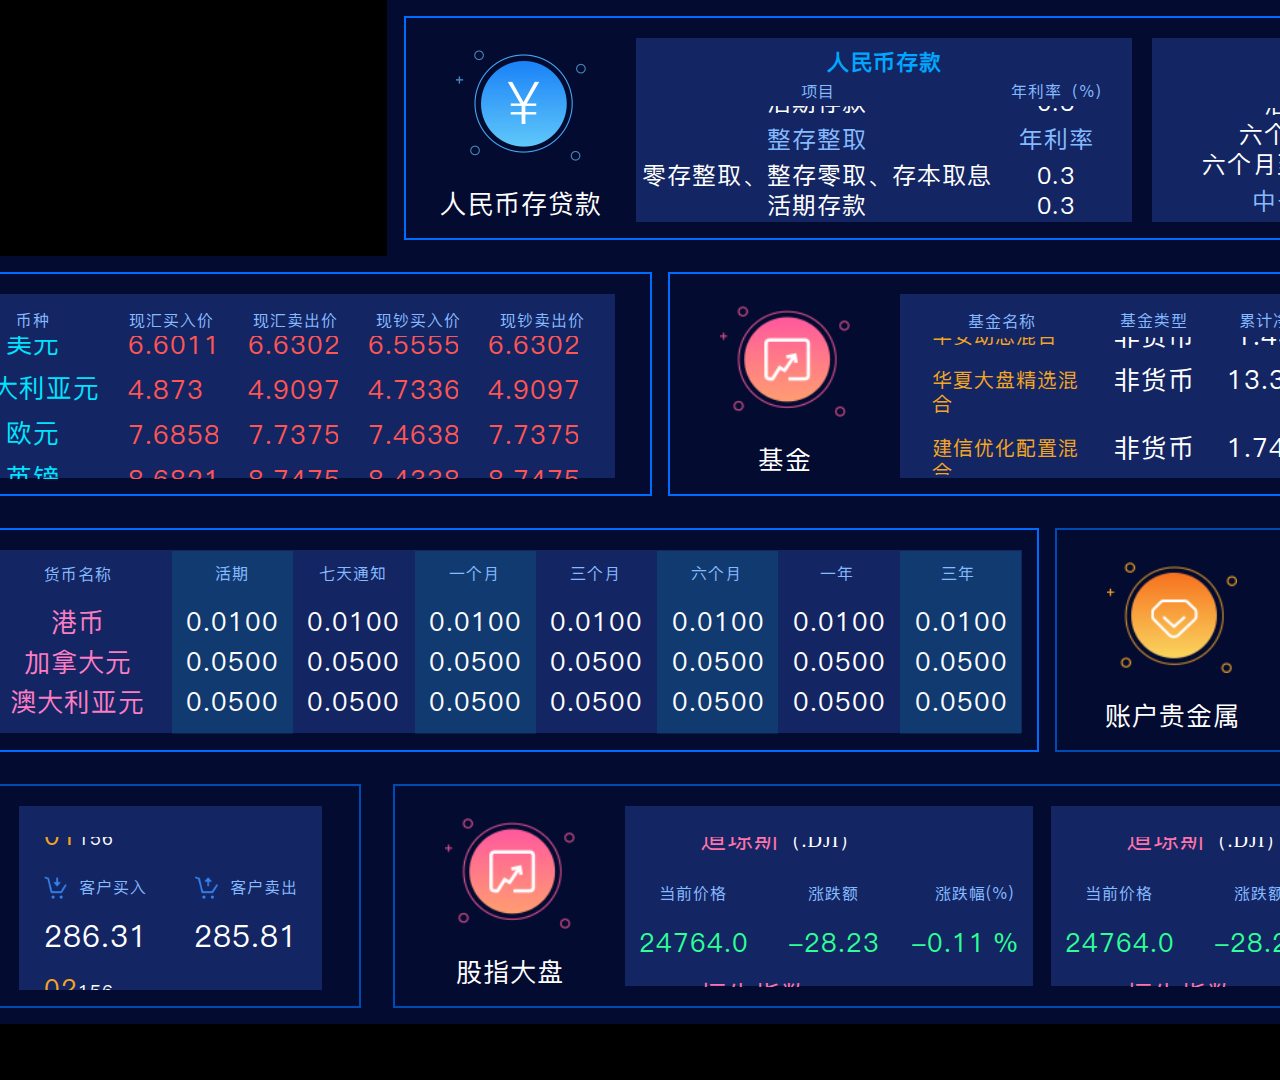
<file: index.html>
<!DOCTYPE html>
<html lang="en">

<head>
    <meta charset="UTF-8">
    <title>Title</title>
    <link rel="stylesheet" href="./css/index.css">
    <meta>
</head>

<body>
    <section class="index_box">
        <section class="index index1">
            <!-- 人民币贷款开始 -->
            <div class="gupiao">
                <div class="header">
                    <img class="gupiaoimg" src="img/rmb.png" alt="">
                    <p class="gupiaotxt">人民币存贷款</p>
                </div>
                <div class="content">
                    <div class="box">
                        <h1>人民币存款</h1>
                        <div class="topNav">
                            <p class="title1">项目</p>
                            <p class="title1">年利率（%）</p>
                        </div>
                        <div class="div1">
                            <div class="pppp">
                                <div class="content1">
                                    <div class="content1-left">
                                        <!-- <p class="title1">项目</p> -->
                                        <p>活期存款</p>
                                        <p class="p3">整存整取</p>
                                        <p>零存整取、整存零取、存本取息</p>
                                        <p>活期存款</p>
                                        <p class="title1">项目</p>
                                        <p>活期存款</p>
                                        <p class="p3">整存整取</p>
                                        <p>零存整取、整存零取、存本取息</p>
                                        <p>活期存款</p>
                                        <p class="title1">项目</p>
                                        <p>活期存款</p>
                                        <p class="p3">整存整取</p>
                                        <p>零存整取、整存零取、存本取息</p>
                                        <p>活期存款</p>
                                    </div>
                                    <div class="content1-right">
                                        <!-- <p class="title1">年利率（%）</p> -->
                                        <p>0.3</p>
                                        <p class="p3">年利率</p>
                                        <p>0.3</p>
                                        <p>0.3</p>
                                        <p class="title1">年利率（%）</p>
                                        <p>0.3</p>
                                        <p class="p3">年利率</p>
                                        <p>0.3</p>
                                        <p>0.3</p>
                                        <p class="title1">年利率（%）</p>
                                        <p>0.3</p>
                                        <p class="p3">年利率</p>
                                        <p>0.3</p>
                                        <p>0.3</p>
                                    </div>
                                </div>
                            </div>
                        </div>
                    </div>
                    <div class="box1">
                        <h1>人民币贷款</h1>
                        <div class="topNav">
                            <p class="title1">项目</p>
                            <p class="title1">年利率（%）</p>
                        </div>
                        <div>
                            <div>
                                <div class="content1">
                                    <div class="content1-left">
                                        <!-- <p class="title1">项目</p> -->
                                        <p>活期存款</p>
                                        <p>六个月（含）</p>
                                        <p>六个月至一年（含）</p>
                                        <p class="p3">中长期贷款</p>
                                    </div>
                                    <div class="content1-right">
                                        <!-- <p class="title1">年利率（%）</p> -->
                                        <p>0.3</p>
                                        <p>0.3</p>
                                        <p>0.3</p>
                                        <p class="p3">年利率</p>
                                    </div>
                                </div>
                            </div>
                        </div>
                    </div>
                </div>
            </div>
            <!-- 人民币贷款结束 -->

            <!-- 结售汇开始 -->
            <div class="gjs">
                <div class="header">
                    <img class="gupiaoimg" src="img/jsh.png" alt="">
                    <p class="gupiaotxt">结售汇</p>
                </div>
                <div class="gjs-content">
                    <div class="topNav">
                        <p class="title1">币种</p>
                        <p class="title2">现汇买入价</p>
                        <p class="title2">现汇卖出价</p>
                        <p class="title2">现钞买入价</p>
                        <p class="title2">现钞卖出价</p>
                    </div>
                    <div class="div1">
                        <div>
                            <div class="jsh">
                                <div class="jsh-content">
                                    <p class="bz">美元</p>
                                    <p class="bz">欧元</p>
                                    <p class="bz">澳大利亚元</p>
                                </div>
                                <div class="jsh-content1">
                                    <p class="jsh-content1-p1">4.7263</p>
                                    <p>4.7263</p>
                                    <p>4.7263</p>
                                </div>
                                <div class="jsh-content1">
                                    <p class="jsh-content1-p1">4.7263</p>
                                    <p>4.7263</p>
                                    <p>4.7263</p>
                                </div>
                                <div class="jsh-content1">
                                    <p class="jsh-content1-p1">4.7263</p>
                                    <p>4.7263</p>
                                    <p>4.7263</p>
                                </div>
                                <div class="jsh-content1">
                                    <p class="jsh-content1-p1">4.7263</p>
                                    <p>4.7263</p>
                                    <p>4.7263</p>
                                </div>
                            </div>
                            <div class="jsh">
                                <div class="jsh-content">
                                    <p class="bz">美元</p>
                                    <p class="bz">欧元</p>
                                    <p class="bz">澳大利亚元</p>
                                </div>
                                <div class="jsh-content1">
                                    <p class="jsh-content1-p1">4.7263</p>
                                    <p>4.7263</p>
                                    <p>4.7263</p>
                                </div>
                                <div class="jsh-content1">
                                    <p class="jsh-content1-p1">4.7263</p>
                                    <p>4.7263</p>
                                    <p>4.7263</p>
                                </div>
                                <div class="jsh-content1">
                                    <p class="jsh-content1-p1">4.7263</p>
                                    <p>4.7263</p>
                                    <p>4.7263</p>
                                </div>
                                <div class="jsh-content1">
                                    <p class="jsh-content1-p1">4.7263</p>
                                    <p>4.7263</p>
                                    <p>4.7263</p>
                                </div>
                            </div>
                        </div>
                    </div>
                </div>
            </div>
            </div>
            <!-- 结售汇结束 -->

            <!-- 基金开始 -->
            <div class="jijin">
                <div class="header">
                    <img class="gupiaoimg" src="img/gupiaoimg.png" alt="">
                    <p class="gupiaotxt">基金</p>
                </div>
                <div class="jijin-content">
                    <div class="topNav">
                        <p class="title1">基金名称</p>
                        <p class="title2">基金类型</p>
                        <p class="title2">累计净值</p>
                        <p class="title2">净值日期</p>
                        <p class="title2">增长率(%)</p>
                    </div>
                    <div class="div1">
                        <div>
                            <div class="jijin-content-box">
                                <div class="jijin-content-box-left">
                                    <p class="content1">华安易福黄金</p>
                                    <p class="content1">华安易福黄金</p>
                                    <p class="content1">华安易福黄金</p>
                                </div>
                                <div>
                                    <p>股票型</p>
                                    <p>股票型</p>
                                    <p>股票型</p>
                                </div>
                                <div>
                                    <p>1.0034</p>
                                    <p>1.0034</p>
                                    <p>1.0034</p>
                                </div>
                                <div>
                                    <p>2019-01-09</p>
                                    <p>2019-01-09</p>
                                    <p>2019-01-09</p>
                                </div>
                                <div class="jijin-content-box-last">
                                    <p class="jijin-content-box-last-p3">+0.30</p>
                                    <p class="jijin-content-box-last-p3-1">-0.30</p>
                                    <p class="jijin-content-box-last-p3-1">-0.30</p>
                                </div>
                            </div>
                        </div>
                    </div>
                </div>
            </div>
            <!-- 基金开始 -->

            <!-- 外币存款利率开始 -->
            <div class="wbck">
                <div class="header">
                    <img class="gupiaoimg" src="img/jijinimg.png" alt="">
                    <p class="gupiaotxt">外币存款利率</p>
                </div>
                <div class="wbck-content">
                    <div class="topNav">
                        <p class="title1">货币名称</p>
                        <p class="title2">活期</p>
                        <p class="title2">七天通知</p>
                        <p class="title2">一个月</p>
                        <p class="title2">三个月</p>
                        <p class="title2">六个月</p>
                        <p class="title2">一年</p>
                        <p class="title2">三年</p>
                    </div>
                    <div>
                        <div>
                            <div class="wbck-content-box">
                                <div class="wbck-content-box-first">
                                    <p class="content2">港币</p>
                                    <p class="content2">加拿大元</p>
                                    <p class="content2">澳大利亚元</p>
                                </div>
                                <div class="os">
                                    <p>0.0100</p>
                                    <p>0.0500</p>
                                    <p>0.0500</p>
                                </div>
                                <div class="zs">
                                    <p>0.0100</p>
                                    <p>0.0500</p>
                                    <p>0.0500</p>
                                </div>
                                <div class="os">
                                    <p>0.0100</p>
                                    <p>0.0500</p>
                                    <p>0.0500</p>
                                </div>
                                <div class="zs">
                                    <p>0.0100</p>
                                    <p>0.0500</p>
                                    <p>0.0500</p>
                                </div>
                                <div class="os">
                                    <p>0.0100</p>
                                    <p>0.0500</p>
                                    <p>0.0500</p>
                                </div>
                                <div class="zs">
                                    <p>0.0100</p>
                                    <p>0.0500</p>
                                    <p>0.0500</p>
                                </div>
                                <div class="os">
                                    <p>0.0100</p>
                                    <p>0.0500</p>
                                    <p>0.0500</p>
                                </div>

                                <div class="wbck-content-box-first">
                                    <p class="content2">港币</p>
                                    <p class="content2">加拿大元</p>
                                    <p class="content2">澳大利亚元</p>
                                </div>
                                <div class="os">
                                    <p>0.0100</p>
                                    <p>0.0500</p>
                                    <p>0.0500</p>
                                </div>
                                <div class="zs">
                                    <p>0.0100</p>
                                    <p>0.0500</p>
                                    <p>0.0500</p>
                                </div>
                                <div class="os">
                                    <p>0.0100</p>
                                    <p>0.0500</p>
                                    <p>0.0500</p>
                                </div>
                                <div class="zs">
                                    <p>0.0100</p>
                                    <p>0.0500</p>
                                    <p>0.0500</p>
                                </div>
                                <div class="os">
                                    <p>0.0100</p>
                                    <p>0.0500</p>
                                    <p>0.0500</p>
                                </div>
                                <div class="zs">
                                    <p>0.0100</p>
                                    <p>0.0500</p>
                                    <p>0.0500</p>
                                </div>
                                <div class="os">
                                    <p>0.0100</p>
                                    <p>0.0500</p>
                                    <p>0.0500</p>
                                </div>
                            </div>
                        </div>
                    </div>

                </div>
            </div>
            <!-- 外币存款利率结束 -->

            <!-- 账户贵金属开始 -->
            <div class="zhgjs">
                <div class="header">
                    <img class="gupiaoimg" src="img/gjsimg.png" alt="">
                    <p class="gupiaotxt">账户贵金属</p>
                </div>
                <div class="zhgjs-content">

                    <div class="zhgjs-content-box zhgjs-content-box0">
                        <div>
                            <div>
                                <div class="content3">
                                    <div class="lx">美元金（钞）<span>美元/盎司</span></div>
                                    <div class="kh">
                                        <div>
                                            <img src="./img/xia.png" alt="">
                                            <p>客户买入</p>
                                        </div>
                                        <div>
                                            <img src="./img/shang.png" alt="">
                                            <p>客户买入</p>
                                        </div>
                                    </div>
                                    <div class="num">
                                        <p>1346.38</p>
                                        <p>1344.82</p>
                                    </div>
                                </div>
                            </div>
                        </div>
                    </div>
                    <div class="zhgjs-content-box zhgjs-content-box1">
                        <div>
                            <div>
                                <div class="content3">
                                    <div class="lx">美元金（钞）<span>美元/盎司</span></div>
                                    <div class="kh">
                                        <div>
                                            <img src="./img/xia.png" alt="">
                                            <p>客户买入</p>
                                        </div>
                                        <div>
                                            <img src="./img/shang.png" alt="">
                                            <p>客户买入</p>
                                        </div>
                                    </div>
                                    <div class="num">
                                        <p>1346.38</p>
                                        <p>1344.82</p>
                                    </div>
                                </div>
                            </div>
                        </div>
                    </div>
                    <div class="zhgjs-content-box zhgjs-content-box2">
                        <div>
                            <div>
                                <div class="content3">
                                    <div class="lx">美元金（钞）<span>美元/盎司</span></div>
                                    <div class="kh">
                                        <div>
                                            <img src="./img/xia.png" alt="">
                                            <p>客户买入</p>
                                        </div>
                                        <div>
                                            <img src="./img/shang.png" alt="">
                                            <p>客户买入</p>
                                        </div>
                                    </div>
                                    <div class="num">
                                        <p>1346.38</p>
                                        <p>1344.82</p>
                                    </div>
                                </div>
                            </div>
                        </div>
                    </div>
                </div>
            </div>
            <!-- 账户贵金属结束 -->

            <!-- 股指大盘开始 -->
            <div class="gzdp">
                <div class="header">
                    <img class="gupiaoimg" src="img/gupiaoimg.png" alt="">
                    <p class="gupiaotxt">股指大盘</p>
                </div>
                <div class="gzdp-content">
                    <div class="gzdp-content-box gzdp-content-box0">
                        <div class="content4">
                            <div>
                                <div class="content4-title">
                                    上证指数<span>（SH000001）</span>
                                </div>
                                <div class="content4-fotter">
                                    <div>
                                        <p class="price">当前价格</p>
                                        <p>2917.80</p>
                                    </div>
                                    <div>
                                        <p class="price">涨跌额</p>
                                        <p>+27.64</p>
                                    </div>
                                    <div>
                                        <p class="price">涨跌幅(%)</p>
                                        <p>+0.96</p>
                                    </div>
                                </div>
                            </div>
                        </div>
                    </div>
                    <div class="gzdp-content-box gzdp-content-box1">
                        <div class="content4">
                            <div>
                                <div class="content4-title">
                                    上证指数<span>（SH000001）</span>
                                </div>
                                <div class="content4-fotter">
                                    <div>
                                        <p class="price">当前价格</p>
                                        <p>2917.80</p>
                                    </div>
                                    <div>
                                        <p class="price">涨跌额</p>
                                        <p>+27.64</p>
                                    </div>
                                    <div>
                                        <p class="price">涨跌幅(%)</p>
                                        <p>+0.96</p>
                                    </div>
                                </div>
                            </div>
                        </div>
                    </div>
                    <div class="gzdp-content-box gzdp-content-box2">
                        <div class="content4">
                            <div>
                                <div class="content4-title">
                                    上证指数<span>（SH000001）</span>
                                </div>
                                <div class="content4-fotter">
                                    <div>
                                        <p class="price">当前价格</p>
                                        <p>2917.80</p>
                                    </div>
                                    <div>
                                        <p class="price">涨跌额</p>
                                        <p>+27.64</p>
                                    </div>
                                    <div>
                                        <p class="price">涨跌幅(%)</p>
                                        <p>+0.96</p>
                                    </div>
                                </div>
                                <div class="content4-title">
                                    上证指数<span>（SH000001）</span>
                                </div>
                                <div class="content4-fotter">
                                    <div>
                                        <p class="price">当前价格</p>
                                        <p>2917.80</p>
                                    </div>
                                    <div>
                                        <p class="price">涨跌额</p>
                                        <p>+27.64</p>
                                    </div>
                                    <div>
                                        <p class="price">涨跌幅(%)</p>
                                        <p>+0.96</p>
                                    </div>
                                </div>
                            </div>
                        </div>
                    </div>
                </div>
            </div>
            <!-- 股指大盘结束 -->
        </section>
        <section class="index index2">
            <!-- 人民币贷款开始 -->
            <div class="gupiao">
                <div class="header">
                    <img class="gupiaoimg" src="img/rmb.png" alt="">
                    <p class="gupiaotxt">人民币存贷款</p>
                </div>
                <div class="content">
                    <div class="box">
                        <h1>人民币存款</h1>
                        <div>
                            <div>
                                <div class="content1">
                                    <div class="content1-left">
                                        <p class="title1">项目</p>
                                        <p>活期存款</p>
                                        <p class="p3">整存整取</p>
                                        <p>零存整取、整存零取、存本取息</p>
                                        <p>活期存款</p>
                                        <p class="title1">项目</p>
                                        <p>活期存款</p>
                                        <p class="p3">整存整取</p>
                                        <p>零存整取、整存零取、存本取息</p>
                                        <p>活期存款</p>
                                        <p class="title1">项目</p>
                                        <p>活期存款</p>
                                        <p class="p3">整存整取</p>
                                        <p>零存整取、整存零取、存本取息</p>
                                        <p>活期存款</p>
                                    </div>
                                    <div class="content1-right">
                                        <p class="title1">年利率（%）</p>
                                        <p>0.3</p>
                                        <p class="p3">年利率</p>
                                        <p>0.3</p>
                                        <p>0.3</p>
                                        <p class="title1">年利率（%）</p>
                                        <p>0.3</p>
                                        <p class="p3">年利率</p>
                                        <p>0.3</p>
                                        <p>0.3</p>
                                        <p class="title1">年利率（%）</p>
                                        <p>0.3</p>
                                        <p class="p3">年利率</p>
                                        <p>0.3</p>
                                        <p>0.3</p>
                                    </div>
                                </div>
                            </div>
                        </div>
                    </div>
                    <div class="box1">
                        <h1>人民币贷款</h1>
                        <div>
                            <div>
                                <div class="content1">
                                    <div class="content1-left">
                                        <p class="title1">项目</p>
                                        <p>活期存款</p>
                                        <p>六个月（含）</p>
                                        <p>六个月至一年（含）</p>
                                        <p class="p3">中长期贷款</p>
                                    </div>
                                    <div class="content1-right">
                                        <p class="title1">年利率（%）</p>
                                        <p>0.3</p>
                                        <p>0.3</p>
                                        <p>0.3</p>
                                        <p class="p3">年利率</p>
                                    </div>
                                </div>
                            </div>
                        </div>
                    </div>
                </div>
            </div>
            <!-- 人民币贷款结束 -->

            <!-- 结售汇开始 -->
            <div class="gjs">
                <div class="header">
                    <img class="gupiaoimg" src="img/jsh.png" alt="">
                    <p class="gupiaotxt">结售汇</p>
                </div>
                <div class="gjs-content">
                    <div class="topNav">
                        <p class="title1">币种</p>
                        <p class="title2">现汇买入价</p>
                        <p class="title2">现汇卖出价</p>
                        <p class="title2">现钞买入价</p>
                        <p class="title2">现钞卖出价</p>
                    </div>
                    <div class="div1">
                        <div>
                            <div class="jsh">
                                <div class="jsh-content">
                                    <p class="bz">美元</p>
                                    <p class="bz">欧元</p>
                                    <p class="bz">澳大利亚元</p>
                                </div>
                                <div class="jsh-content1">
                                    <p class="jsh-content1-p1">4.7263</p>
                                    <p>4.7263</p>
                                    <p>4.7263</p>
                                </div>
                                <div class="jsh-content1">
                                    <p class="jsh-content1-p1">4.7263</p>
                                    <p>4.7263</p>
                                    <p>4.7263</p>
                                </div>
                                <div class="jsh-content1">
                                    <p class="jsh-content1-p1">4.7263</p>
                                    <p>4.7263</p>
                                    <p>4.7263</p>
                                </div>
                                <div class="jsh-content1">
                                    <p class="jsh-content1-p1">4.7263</p>
                                    <p>4.7263</p>
                                    <p>4.7263</p>
                                </div>
                            </div>
                            <div class="jsh">
                                <div class="jsh-content">
                                    <p class="bz">美元</p>
                                    <p class="bz">欧元</p>
                                    <p class="bz">澳大利亚元</p>
                                </div>
                                <div class="jsh-content1">
                                    <p class="jsh-content1-p1">4.7263</p>
                                    <p>4.7263</p>
                                    <p>4.7263</p>
                                </div>
                                <div class="jsh-content1">
                                    <p class="jsh-content1-p1">4.7263</p>
                                    <p>4.7263</p>
                                    <p>4.7263</p>
                                </div>
                                <div class="jsh-content1">
                                    <p class="jsh-content1-p1">4.7263</p>
                                    <p>4.7263</p>
                                    <p>4.7263</p>
                                </div>
                                <div class="jsh-content1">
                                    <p class="jsh-content1-p1">4.7263</p>
                                    <p>4.7263</p>
                                    <p>4.7263</p>
                                </div>
                            </div>
                        </div>
                    </div>
                </div>
            </div>
            </div>
            <!-- 结售汇结束 -->

            <!-- 基金开始 -->
            <div class="jijin">
                <div class="header">
                    <img class="gupiaoimg" src="img/gupiaoimg.png" alt="">
                    <p class="gupiaotxt">基金</p>
                </div>
                <div class="jijin-content">
                    <div class="topNav">
                        <p class="title1">基金名称</p>
                        <p class="title2">基金类型</p>
                        <p class="title2">累计净值</p>
                        <p class="title2">净值日期</p>
                        <p class="title2">增长率(%)</p>
                    </div>
                    <div class="div1">
                        <div>
                            <div class="jijin-content-box">
                                <div class="jijin-content-box-left">
                                    <p class="content1">华安易福黄金</p>
                                    <p class="content1">华安易福黄金</p>
                                    <p class="content1">华安易福黄金</p>
                                </div>
                                <div>
                                    <p>股票型</p>
                                    <p>股票型</p>
                                    <p>股票型</p>
                                </div>
                                <div>
                                    <p>1.0034</p>
                                    <p>1.0034</p>
                                    <p>1.0034</p>
                                </div>
                                <div>
                                    <p>2019-01-09</p>
                                    <p>2019-01-09</p>
                                    <p>2019-01-09</p>
                                </div>
                                <div class="jijin-content-box-last">
                                    <p class="jijin-content-box-last-p3">+0.30</p>
                                    <p class="jijin-content-box-last-p3-1">-0.30</p>
                                    <p class="jijin-content-box-last-p3-1">-0.30</p>
                                </div>
                            </div>
                        </div>
                    </div>
                </div>
            </div>
            <!-- 基金开始 -->

            <!-- 外币存款利率开始 -->
            <div class="wbck">
                <div class="header">
                    <img class="gupiaoimg" src="img/jijinimg.png" alt="">
                    <p class="gupiaotxt">外币存款利率</p>
                </div>
                <div class="wbck-content">
                    <div class="topNav">
                        <p class="title1">货币名称</p>
                        <p class="title2">活期</p>
                        <p class="title2">七天通知</p>
                        <p class="title2">一个月</p>
                        <p class="title2">三个月</p>
                        <p class="title2">六个月</p>
                        <p class="title2">一年</p>
                        <p class="title2">三年</p>
                    </div>
                    <div>
                        <div>
                            <div class="wbck-content-box">
                                <div class="wbck-content-box-first">
                                    <p class="content2">港币</p>
                                    <p class="content2">加拿大元</p>
                                    <p class="content2">澳大利亚元</p>
                                </div>
                                <div class="os">
                                    <p>0.0100</p>
                                    <p>0.0500</p>
                                    <p>0.0500</p>
                                </div>
                                <div class="zs">
                                    <p>0.0100</p>
                                    <p>0.0500</p>
                                    <p>0.0500</p>
                                </div>
                                <div class="os">
                                    <p>0.0100</p>
                                    <p>0.0500</p>
                                    <p>0.0500</p>
                                </div>
                                <div class="zs">
                                    <p>0.0100</p>
                                    <p>0.0500</p>
                                    <p>0.0500</p>
                                </div>
                                <div class="os">
                                    <p>0.0100</p>
                                    <p>0.0500</p>
                                    <p>0.0500</p>
                                </div>
                                <div class="zs">
                                    <p>0.0100</p>
                                    <p>0.0500</p>
                                    <p>0.0500</p>
                                </div>
                                <div class="os">
                                    <p>0.0100</p>
                                    <p>0.0500</p>
                                    <p>0.0500</p>
                                </div>
                            </div>
                        </div>
                    </div>

                </div>
            </div>
            <!-- 外币存款利率结束 -->

            <!-- 账户贵金属开始 -->
            <div class="zhgjs">
                <div class="header">
                    <img class="gupiaoimg" src="img/gjsimg.png" alt="">
                    <p class="gupiaotxt">账户贵金属</p>
                </div>
                <div class="zhgjs-content">

                    <div class="zhgjs-content-box zhgjs-content-box0">
                        <div>
                            <div>
                                <div class="content3">
                                    <div class="lx">美元金（钞）<span>美元/盎司</span></div>
                                    <div class="kh">
                                        <div>
                                            <img src="./img/xia.png" alt="">
                                            <p>客户买入</p>
                                        </div>
                                        <div>
                                            <img src="./img/shang.png" alt="">
                                            <p>客户买入</p>
                                        </div>
                                    </div>
                                    <div class="num">
                                        <p>1346.38</p>
                                        <p>1344.82</p>
                                    </div>
                                </div>
                            </div>
                        </div>
                    </div>
                    <div class="zhgjs-content-box zhgjs-content-box1">
                        <div>
                            <div>
                                <div class="content3">
                                    <div class="lx">美元金（钞）<span>美元/盎司</span></div>
                                    <div class="kh">
                                        <div>
                                            <img src="./img/xia.png" alt="">
                                            <p>客户买入</p>
                                        </div>
                                        <div>
                                            <img src="./img/shang.png" alt="">
                                            <p>客户买入</p>
                                        </div>
                                    </div>
                                    <div class="num">
                                        <p>1346.38</p>
                                        <p>1344.82</p>
                                    </div>
                                </div>
                            </div>
                        </div>
                    </div>
                    <div class="zhgjs-content-box zhgjs-content-box2">
                        <div>
                            <div>
                                <div class="content3">
                                    <div class="lx">美元金（钞）<span>美元/盎司</span></div>
                                    <div class="kh">
                                        <div>
                                            <img src="./img/xia.png" alt="">
                                            <p>客户买入</p>
                                        </div>
                                        <div>
                                            <img src="./img/shang.png" alt="">
                                            <p>客户买入</p>
                                        </div>
                                    </div>
                                    <div class="num">
                                        <p>1346.38</p>
                                        <p>1344.82</p>
                                    </div>
                                </div>
                            </div>
                        </div>
                    </div>
                </div>
            </div>
            <!-- 账户贵金属结束 -->

            <!-- 股指大盘开始 -->
            <div class="gzdp">
                <div class="header">
                    <img class="gupiaoimg" src="img/gupiaoimg.png" alt="">
                    <p class="gupiaotxt">股指大盘</p>
                </div>
                <div class="gzdp-content">
                    <div class="gzdp-content-box gzdp-content-box0">
                        <div class="content4">
                            <div>
                                <div class="content4-title">
                                    上证指数<span>（SH000001）</span>
                                </div>
                                <div class="content4-fotter">
                                    <div>
                                        <p class="price">当前价格</p>
                                        <p>2917.80</p>
                                    </div>
                                    <div>
                                        <p class="price">涨跌额</p>
                                        <p>+27.64</p>
                                    </div>
                                    <div>
                                        <p class="price">涨跌幅(%)</p>
                                        <p>+0.96</p>
                                    </div>
                                </div>
                            </div>
                        </div>
                    </div>
                    <div class="gzdp-content-box gzdp-content-box1">
                        <div class="content4">
                            <div>
                                <div class="content4-title">
                                    上证指数<span>（SH000001）</span>
                                </div>
                                <div class="content4-fotter">
                                    <div>
                                        <p class="price">当前价格</p>
                                        <p>2917.80</p>
                                    </div>
                                    <div>
                                        <p class="price">涨跌额</p>
                                        <p>+27.64</p>
                                    </div>
                                    <div>
                                        <p class="price">涨跌幅(%)</p>
                                        <p>+0.96</p>
                                    </div>
                                </div>
                            </div>
                        </div>
                    </div>
                    <div class="gzdp-content-box gzdp-content-box2">
                        <div class="content4">
                            <div>
                                <div class="content4-title">
                                    上证指数<span>（SH000001）</span>
                                </div>
                                <div class="content4-fotter">
                                    <div>
                                        <p class="price">当前价格</p>
                                        <p>2917.80</p>
                                    </div>
                                    <div>
                                        <p class="price">涨跌额</p>
                                        <p>+27.64</p>
                                    </div>
                                    <div>
                                        <p class="price">涨跌幅(%)</p>
                                        <p>+0.96</p>
                                    </div>
                                </div>
                                <div class="content4-title">
                                    上证指数<span>（SH000001）</span>
                                </div>
                                <div class="content4-fotter">
                                    <div>
                                        <p class="price">当前价格</p>
                                        <p>2917.80</p>
                                    </div>
                                    <div>
                                        <p class="price">涨跌额</p>
                                        <p>+27.64</p>
                                    </div>
                                    <div>
                                        <p class="price">涨跌幅(%)</p>
                                        <p>+0.96</p>
                                    </div>
                                </div>
                            </div>
                        </div>
                    </div>
                </div>
            </div>
            <!-- 股指大盘结束 -->
        </section>
        <section class="index index3">
            <!-- 人民币贷款开始 -->
            <div class="gupiao">
                <div class="header">
                    <img class="gupiaoimg" src="img/rmb.png" alt="">
                    <p class="gupiaotxt">人民币存贷款</p>
                </div>
                <div class="content">
                    <div class="box">
                        <h1>人民币存款</h1>
                        <div>
                            <div>
                                <div class="content1">
                                    <div class="content1-left">
                                        <p class="title1">项目</p>
                                        <p>活期存款</p>
                                        <p class="p3">整存整取</p>
                                        <p>零存整取、整存零取、存本取息</p>
                                        <p>活期存款</p>
                                        <p class="title1">项目</p>
                                        <p>活期存款</p>
                                        <p class="p3">整存整取</p>
                                        <p>零存整取、整存零取、存本取息</p>
                                        <p>活期存款</p>
                                        <p class="title1">项目</p>
                                        <p>活期存款</p>
                                        <p class="p3">整存整取</p>
                                        <p>零存整取、整存零取、存本取息</p>
                                        <p>活期存款</p>
                                    </div>
                                    <div class="content1-right">
                                        <p class="title1">年利率（%）</p>
                                        <p>0.3</p>
                                        <p class="p3">年利率</p>
                                        <p>0.3</p>
                                        <p>0.3</p>
                                        <p class="title1">年利率（%）</p>
                                        <p>0.3</p>
                                        <p class="p3">年利率</p>
                                        <p>0.3</p>
                                        <p>0.3</p>
                                        <p class="title1">年利率（%）</p>
                                        <p>0.3</p>
                                        <p class="p3">年利率</p>
                                        <p>0.3</p>
                                        <p>0.3</p>
                                    </div>
                                </div>
                            </div>
                        </div>
                    </div>
                    <div class="box1">
                        <h1>人民币贷款</h1>
                        <div>
                            <div>
                                <div class="content1">
                                    <div class="content1-left">
                                        <p class="title1">项目</p>
                                        <p>活期存款</p>
                                        <p>六个月（含）</p>
                                        <p>六个月至一年（含）</p>
                                        <p class="p3">中长期贷款</p>
                                    </div>
                                    <div class="content1-right">
                                        <p class="title1">年利率（%）</p>
                                        <p>0.3</p>
                                        <p>0.3</p>
                                        <p>0.3</p>
                                        <p class="p3">年利率</p>
                                    </div>
                                </div>
                            </div>
                        </div>
                    </div>
                </div>
            </div>
            <!-- 人民币贷款结束 -->

            <!-- 结售汇开始 -->
            <div class="gjs">
                <div class="header">
                    <img class="gupiaoimg" src="img/jsh.png" alt="">
                    <p class="gupiaotxt">结售汇</p>
                </div>
                <div class="gjs-content">
                    <div class="topNav">
                        <p class="title1">币种</p>
                        <p class="title2">现汇买入价</p>
                        <p class="title2">现汇卖出价</p>
                        <p class="title2">现钞买入价</p>
                        <p class="title2">现钞卖出价</p>
                    </div>
                    <div class="div1">
                        <div>
                            <div class="jsh">
                                <div class="jsh-content">
                                    <p class="bz">美元</p>
                                    <p class="bz">欧元</p>
                                    <p class="bz">澳大利亚元</p>
                                </div>
                                <div class="jsh-content1">
                                    <p class="jsh-content1-p1">4.7263</p>
                                    <p>4.7263</p>
                                    <p>4.7263</p>
                                </div>
                                <div class="jsh-content1">
                                    <p class="jsh-content1-p1">4.7263</p>
                                    <p>4.7263</p>
                                    <p>4.7263</p>
                                </div>
                                <div class="jsh-content1">
                                    <p class="jsh-content1-p1">4.7263</p>
                                    <p>4.7263</p>
                                    <p>4.7263</p>
                                </div>
                                <div class="jsh-content1">
                                    <p class="jsh-content1-p1">4.7263</p>
                                    <p>4.7263</p>
                                    <p>4.7263</p>
                                </div>
                            </div>
                            <div class="jsh">
                                <div class="jsh-content">
                                    <p class="bz">美元</p>
                                    <p class="bz">欧元</p>
                                    <p class="bz">澳大利亚元</p>
                                </div>
                                <div class="jsh-content1">
                                    <p class="jsh-content1-p1">4.7263</p>
                                    <p>4.7263</p>
                                    <p>4.7263</p>
                                </div>
                                <div class="jsh-content1">
                                    <p class="jsh-content1-p1">4.7263</p>
                                    <p>4.7263</p>
                                    <p>4.7263</p>
                                </div>
                                <div class="jsh-content1">
                                    <p class="jsh-content1-p1">4.7263</p>
                                    <p>4.7263</p>
                                    <p>4.7263</p>
                                </div>
                                <div class="jsh-content1">
                                    <p class="jsh-content1-p1">4.7263</p>
                                    <p>4.7263</p>
                                    <p>4.7263</p>
                                </div>
                            </div>
                        </div>
                    </div>
                </div>
            </div>
            </div>
            <!-- 结售汇结束 -->

            <!-- 基金开始 -->
            <div class="jijin">
                <div class="header">
                    <img class="gupiaoimg" src="img/gupiaoimg.png" alt="">
                    <p class="gupiaotxt">基金</p>
                </div>
                <div class="jijin-content">
                    <div class="topNav">
                        <p class="title1">基金名称</p>
                        <p class="title2">基金类型</p>
                        <p class="title2">累计净值</p>
                        <p class="title2">净值日期</p>
                        <p class="title2">增长率(%)</p>
                    </div>
                    <div class="div1">
                        <div>
                            <div class="jijin-content-box">
                                <div class="jijin-content-box-left">
                                    <p class="content1">华安易福黄金</p>
                                    <p class="content1">华安易福黄金</p>
                                    <p class="content1">华安易福黄金</p>
                                </div>
                                <div>
                                    <p>股票型</p>
                                    <p>股票型</p>
                                    <p>股票型</p>
                                </div>
                                <div>
                                    <p>1.0034</p>
                                    <p>1.0034</p>
                                    <p>1.0034</p>
                                </div>
                                <div>
                                    <p>2019-01-09</p>
                                    <p>2019-01-09</p>
                                    <p>2019-01-09</p>
                                </div>
                                <div class="jijin-content-box-last">
                                    <p class="jijin-content-box-last-p3">+0.30</p>
                                    <p class="jijin-content-box-last-p3-1">-0.30</p>
                                    <p class="jijin-content-box-last-p3-1">-0.30</p>
                                </div>
                            </div>
                        </div>
                    </div>
                </div>
            </div>
            <!-- 基金开始 -->

            <!-- 外币存款利率开始 -->
            <div class="wbck">
                <div class="header">
                    <img class="gupiaoimg" src="img/jijinimg.png" alt="">
                    <p class="gupiaotxt">外币存款利率</p>
                </div>
                <div class="wbck-content">
                    <div class="topNav">
                        <p class="title1">货币名称</p>
                        <p class="title2">活期</p>
                        <p class="title2">七天通知</p>
                        <p class="title2">一个月</p>
                        <p class="title2">三个月</p>
                        <p class="title2">六个月</p>
                        <p class="title2">一年</p>
                        <p class="title2">三年</p>
                    </div>
                    <div>
                        <div>
                            <div class="wbck-content-box">
                                <div class="wbck-content-box-first">
                                    <p class="content2">港币</p>
                                    <p class="content2">加拿大元</p>
                                    <p class="content2">澳大利亚元</p>
                                </div>
                                <div class="os">
                                    <p>0.0100</p>
                                    <p>0.0500</p>
                                    <p>0.0500</p>
                                </div>
                                <div class="zs">
                                    <p>0.0100</p>
                                    <p>0.0500</p>
                                    <p>0.0500</p>
                                </div>
                                <div class="os">
                                    <p>0.0100</p>
                                    <p>0.0500</p>
                                    <p>0.0500</p>
                                </div>
                                <div class="zs">
                                    <p>0.0100</p>
                                    <p>0.0500</p>
                                    <p>0.0500</p>
                                </div>
                                <div class="os">
                                    <p>0.0100</p>
                                    <p>0.0500</p>
                                    <p>0.0500</p>
                                </div>
                                <div class="zs">
                                    <p>0.0100</p>
                                    <p>0.0500</p>
                                    <p>0.0500</p>
                                </div>
                                <div class="os">
                                    <p>0.0100</p>
                                    <p>0.0500</p>
                                    <p>0.0500</p>
                                </div>
                            </div>
                        </div>
                    </div>

                </div>
            </div>
            <!-- 外币存款利率结束 -->

            <!-- 账户贵金属开始 -->
            <div class="zhgjs">
                <div class="header">
                    <img class="gupiaoimg" src="img/gjsimg.png" alt="">
                    <p class="gupiaotxt">账户贵金属</p>
                </div>
                <div class="zhgjs-content">

                    <div class="zhgjs-content-box zhgjs-content-box0">
                        <div>
                            <div>
                                <div class="content3">
                                    <div class="lx">美元金（钞）<span>美元/盎司</span></div>
                                    <div class="kh">
                                        <div>
                                            <img src="./img/xia.png" alt="">
                                            <p>客户买入</p>
                                        </div>
                                        <div>
                                            <img src="./img/shang.png" alt="">
                                            <p>客户买入</p>
                                        </div>
                                    </div>
                                    <div class="num">
                                        <p>1346.38</p>
                                        <p>1344.82</p>
                                    </div>
                                </div>
                            </div>
                        </div>
                    </div>
                    <div class="zhgjs-content-box zhgjs-content-box1">
                        <div>
                            <div>
                                <div class="content3">
                                    <div class="lx">美元金（钞）<span>美元/盎司</span></div>
                                    <div class="kh">
                                        <div>
                                            <img src="./img/xia.png" alt="">
                                            <p>客户买入</p>
                                        </div>
                                        <div>
                                            <img src="./img/shang.png" alt="">
                                            <p>客户买入</p>
                                        </div>
                                    </div>
                                    <div class="num">
                                        <p>1346.38</p>
                                        <p>1344.82</p>
                                    </div>
                                </div>
                            </div>
                        </div>
                    </div>
                    <div class="zhgjs-content-box zhgjs-content-box2">
                        <div>
                            <div>
                                <div class="content3">
                                    <div class="lx">美元金（钞）<span>美元/盎司</span></div>
                                    <div class="kh">
                                        <div>
                                            <img src="./img/xia.png" alt="">
                                            <p>客户买入</p>
                                        </div>
                                        <div>
                                            <img src="./img/shang.png" alt="">
                                            <p>客户买入</p>
                                        </div>
                                    </div>
                                    <div class="num">
                                        <p>1346.38</p>
                                        <p>1344.82</p>
                                    </div>
                                </div>
                            </div>
                        </div>
                    </div>
                </div>
            </div>
            <!-- 账户贵金属结束 -->

            <!-- 股指大盘开始 -->
            <div class="gzdp">
                <div class="header">
                    <img class="gupiaoimg" src="img/gupiaoimg.png" alt="">
                    <p class="gupiaotxt">股指大盘</p>
                </div>
                <div class="gzdp-content">
                    <div class="gzdp-content-box gzdp-content-box0">
                        <div class="content4">
                            <div>
                                <div class="content4-title">
                                    上证指数<span>（SH000001）</span>
                                </div>
                                <div class="content4-fotter">
                                    <div>
                                        <p class="price">当前价格</p>
                                        <p>2917.80</p>
                                    </div>
                                    <div>
                                        <p class="price">涨跌额</p>
                                        <p>+27.64</p>
                                    </div>
                                    <div>
                                        <p class="price">涨跌幅(%)</p>
                                        <p>+0.96</p>
                                    </div>
                                </div>
                            </div>
                        </div>
                    </div>
                    <div class="gzdp-content-box gzdp-content-box1">
                        <div class="content4">
                            <div>
                                <div class="content4-title">
                                    上证指数<span>（SH000001）</span>
                                </div>
                                <div class="content4-fotter">
                                    <div>
                                        <p class="price">当前价格</p>
                                        <p>2917.80</p>
                                    </div>
                                    <div>
                                        <p class="price">涨跌额</p>
                                        <p>+27.64</p>
                                    </div>
                                    <div>
                                        <p class="price">涨跌幅(%)</p>
                                        <p>+0.96</p>
                                    </div>
                                </div>
                            </div>
                        </div>
                    </div>
                    <div class="gzdp-content-box gzdp-content-box2">
                        <div class="content4">
                            <div>
                                <div class="content4-title">
                                    上证指数<span>（SH000001）</span>
                                </div>
                                <div class="content4-fotter">
                                    <div>
                                        <p class="price">当前价格</p>
                                        <p>2917.80</p>
                                    </div>
                                    <div>
                                        <p class="price">涨跌额</p>
                                        <p>+27.64</p>
                                    </div>
                                    <div>
                                        <p class="price">涨跌幅(%)</p>
                                        <p>+0.96</p>
                                    </div>
                                </div>
                                <div class="content4-title">
                                    上证指数<span>（SH000001）</span>
                                </div>
                                <div class="content4-fotter">
                                    <div>
                                        <p class="price">当前价格</p>
                                        <p>2917.80</p>
                                    </div>
                                    <div>
                                        <p class="price">涨跌额</p>
                                        <p>+27.64</p>
                                    </div>
                                    <div>
                                        <p class="price">涨跌幅(%)</p>
                                        <p>+0.96</p>
                                    </div>
                                </div>
                            </div>
                        </div>
                    </div>
                </div>
            </div>
            <!-- 股指大盘结束 -->
        </section>
        <section class="index index4">
            <!-- 人民币贷款开始 -->
            <div class="gupiao">
                <div class="header">
                    <img class="gupiaoimg" src="img/rmb.png" alt="">
                    <p class="gupiaotxt">人民币存贷款</p>
                </div>
                <div class="content">
                    <div class="box">
                        <h1>人民币存款</h1>
                        <div>
                            <div>
                                <div class="content1">
                                    <div class="content1-left">
                                        <p class="title1">项目</p>
                                        <p>活期存款</p>
                                        <p class="p3">整存整取</p>
                                        <p>零存整取、整存零取、存本取息</p>
                                        <p>活期存款</p>
                                        <p class="title1">项目</p>
                                        <p>活期存款</p>
                                        <p class="p3">整存整取</p>
                                        <p>零存整取、整存零取、存本取息</p>
                                        <p>活期存款</p>
                                        <p class="title1">项目</p>
                                        <p>活期存款</p>
                                        <p class="p3">整存整取</p>
                                        <p>零存整取、整存零取、存本取息</p>
                                        <p>活期存款</p>
                                    </div>
                                    <div class="content1-right">
                                        <p class="title1">年利率（%）</p>
                                        <p>0.3</p>
                                        <p class="p3">年利率</p>
                                        <p>0.3</p>
                                        <p>0.3</p>
                                        <p class="title1">年利率（%）</p>
                                        <p>0.3</p>
                                        <p class="p3">年利率</p>
                                        <p>0.3</p>
                                        <p>0.3</p>
                                        <p class="title1">年利率（%）</p>
                                        <p>0.3</p>
                                        <p class="p3">年利率</p>
                                        <p>0.3</p>
                                        <p>0.3</p>
                                    </div>
                                </div>
                            </div>
                        </div>
                    </div>
                    <div class="box1">
                        <h1>人民币贷款</h1>
                        <div>
                            <div>
                                <div class="content1">
                                    <div class="content1-left">
                                        <p class="title1">项目</p>
                                        <p>活期存款</p>
                                        <p>六个月（含）</p>
                                        <p>六个月至一年（含）</p>
                                        <p class="p3">中长期贷款</p>
                                    </div>
                                    <div class="content1-right">
                                        <p class="title1">年利率（%）</p>
                                        <p>0.3</p>
                                        <p>0.3</p>
                                        <p>0.3</p>
                                        <p class="p3">年利率</p>
                                    </div>
                                </div>
                            </div>
                        </div>
                    </div>
                </div>
            </div>
            <!-- 人民币贷款结束 -->

            <!-- 结售汇开始 -->
            <div class="gjs">
                <div class="header">
                    <img class="gupiaoimg" src="img/jsh.png" alt="">
                    <p class="gupiaotxt">结售汇</p>
                </div>
                <div class="gjs-content">
                    <div class="topNav">
                        <p class="title1">币种</p>
                        <p class="title2">现汇买入价</p>
                        <p class="title2">现汇卖出价</p>
                        <p class="title2">现钞买入价</p>
                        <p class="title2">现钞卖出价</p>
                    </div>
                    <div class="div1">
                        <div>
                            <div class="jsh">
                                <div class="jsh-content">
                                    <p class="bz">美元</p>
                                    <p class="bz">欧元</p>
                                    <p class="bz">澳大利亚元</p>
                                </div>
                                <div class="jsh-content1">
                                    <p class="jsh-content1-p1">4.7263</p>
                                    <p>4.7263</p>
                                    <p>4.7263</p>
                                </div>
                                <div class="jsh-content1">
                                    <p class="jsh-content1-p1">4.7263</p>
                                    <p>4.7263</p>
                                    <p>4.7263</p>
                                </div>
                                <div class="jsh-content1">
                                    <p class="jsh-content1-p1">4.7263</p>
                                    <p>4.7263</p>
                                    <p>4.7263</p>
                                </div>
                                <div class="jsh-content1">
                                    <p class="jsh-content1-p1">4.7263</p>
                                    <p>4.7263</p>
                                    <p>4.7263</p>
                                </div>
                            </div>
                            <div class="jsh">
                                <div class="jsh-content">
                                    <p class="bz">美元</p>
                                    <p class="bz">欧元</p>
                                    <p class="bz">澳大利亚元</p>
                                </div>
                                <div class="jsh-content1">
                                    <p class="jsh-content1-p1">4.7263</p>
                                    <p>4.7263</p>
                                    <p>4.7263</p>
                                </div>
                                <div class="jsh-content1">
                                    <p class="jsh-content1-p1">4.7263</p>
                                    <p>4.7263</p>
                                    <p>4.7263</p>
                                </div>
                                <div class="jsh-content1">
                                    <p class="jsh-content1-p1">4.7263</p>
                                    <p>4.7263</p>
                                    <p>4.7263</p>
                                </div>
                                <div class="jsh-content1">
                                    <p class="jsh-content1-p1">4.7263</p>
                                    <p>4.7263</p>
                                    <p>4.7263</p>
                                </div>
                            </div>
                        </div>
                    </div>
                </div>
            </div>
            </div>
            <!-- 结售汇结束 -->

            <!-- 基金开始 -->
            <div class="jijin">
                <div class="header">
                    <img class="gupiaoimg" src="img/gupiaoimg.png" alt="">
                    <p class="gupiaotxt">基金</p>
                </div>
                <div class="jijin-content">
                    <div class="topNav">
                        <p class="title1">基金名称</p>
                        <p class="title2">基金类型</p>
                        <p class="title2">累计净值</p>
                        <p class="title2">净值日期</p>
                        <p class="title2">增长率(%)</p>
                    </div>
                    <div class="div1">
                        <div>
                            <div class="jijin-content-box">
                                <div class="jijin-content-box-left">
                                    <p class="content1">华安易福黄金</p>
                                    <p class="content1">华安易福黄金</p>
                                    <p class="content1">华安易福黄金</p>
                                </div>
                                <div>
                                    <p>股票型</p>
                                    <p>股票型</p>
                                    <p>股票型</p>
                                </div>
                                <div>
                                    <p>1.0034</p>
                                    <p>1.0034</p>
                                    <p>1.0034</p>
                                </div>
                                <div>
                                    <p>2019-01-09</p>
                                    <p>2019-01-09</p>
                                    <p>2019-01-09</p>
                                </div>
                                <div class="jijin-content-box-last">
                                    <p class="jijin-content-box-last-p3">+0.30</p>
                                    <p class="jijin-content-box-last-p3-1">-0.30</p>
                                    <p class="jijin-content-box-last-p3-1">-0.30</p>
                                </div>
                            </div>
                        </div>
                    </div>
                </div>
            </div>
            <!-- 基金开始 -->

            <!-- 外币存款利率开始 -->
            <div class="wbck">
                <div class="header">
                    <img class="gupiaoimg" src="img/jijinimg.png" alt="">
                    <p class="gupiaotxt">外币存款利率</p>
                </div>
                <div class="wbck-content">
                    <div class="topNav">
                        <p class="title1">货币名称</p>
                        <p class="title2">活期</p>
                        <p class="title2">七天通知</p>
                        <p class="title2">一个月</p>
                        <p class="title2">三个月</p>
                        <p class="title2">六个月</p>
                        <p class="title2">一年</p>
                        <p class="title2">三年</p>
                    </div>
                    <div>
                        <div>
                            <div class="wbck-content-box">
                                <div class="wbck-content-box-first">
                                    <p class="content2">港币</p>
                                    <p class="content2">加拿大元</p>
                                    <p class="content2">澳大利亚元</p>
                                </div>
                                <div class="os">
                                    <p>0.0100</p>
                                    <p>0.0500</p>
                                    <p>0.0500</p>
                                </div>
                                <div class="zs">
                                    <p>0.0100</p>
                                    <p>0.0500</p>
                                    <p>0.0500</p>
                                </div>
                                <div class="os">
                                    <p>0.0100</p>
                                    <p>0.0500</p>
                                    <p>0.0500</p>
                                </div>
                                <div class="zs">
                                    <p>0.0100</p>
                                    <p>0.0500</p>
                                    <p>0.0500</p>
                                </div>
                                <div class="os">
                                    <p>0.0100</p>
                                    <p>0.0500</p>
                                    <p>0.0500</p>
                                </div>
                                <div class="zs">
                                    <p>0.0100</p>
                                    <p>0.0500</p>
                                    <p>0.0500</p>
                                </div>
                                <div class="os">
                                    <p>0.0100</p>
                                    <p>0.0500</p>
                                    <p>0.0500</p>
                                </div>
                            </div>
                        </div>
                    </div>

                </div>
            </div>
            <!-- 外币存款利率结束 -->

            <!-- 账户贵金属开始 -->
            <div class="zhgjs">
                <div class="header">
                    <img class="gupiaoimg" src="img/gjsimg.png" alt="">
                    <p class="gupiaotxt">账户贵金属</p>
                </div>
                <div class="zhgjs-content">

                    <div class="zhgjs-content-box zhgjs-content-box0">
                        <div>
                            <div>
                                <div class="content3">
                                    <div class="lx">美元金（钞）<span>美元/盎司</span></div>
                                    <div class="kh">
                                        <div>
                                            <img src="./img/xia.png" alt="">
                                            <p>客户买入</p>
                                        </div>
                                        <div>
                                            <img src="./img/shang.png" alt="">
                                            <p>客户买入</p>
                                        </div>
                                    </div>
                                    <div class="num">
                                        <p>1346.38</p>
                                        <p>1344.82</p>
                                    </div>
                                </div>
                            </div>
                        </div>
                    </div>
                    <div class="zhgjs-content-box zhgjs-content-box1">
                        <div>
                            <div>
                                <div class="content3">
                                    <div class="lx">美元金（钞）<span>美元/盎司</span></div>
                                    <div class="kh">
                                        <div>
                                            <img src="./img/xia.png" alt="">
                                            <p>客户买入</p>
                                        </div>
                                        <div>
                                            <img src="./img/shang.png" alt="">
                                            <p>客户买入</p>
                                        </div>
                                    </div>
                                    <div class="num">
                                        <p>1346.38</p>
                                        <p>1344.82</p>
                                    </div>
                                </div>
                            </div>
                        </div>
                    </div>
                    <div class="zhgjs-content-box zhgjs-content-box2">
                        <div>
                            <div>
                                <div class="content3">
                                    <div class="lx">美元金（钞）<span>美元/盎司</span></div>
                                    <div class="kh">
                                        <div>
                                            <img src="./img/xia.png" alt="">
                                            <p>客户买入</p>
                                        </div>
                                        <div>
                                            <img src="./img/shang.png" alt="">
                                            <p>客户买入</p>
                                        </div>
                                    </div>
                                    <div class="num">
                                        <p>1346.38</p>
                                        <p>1344.82</p>
                                    </div>
                                </div>
                            </div>
                        </div>
                    </div>
                </div>
            </div>
            <!-- 账户贵金属结束 -->

            <!-- 股指大盘开始 -->
            <div class="gzdp">
                <div class="header">
                    <img class="gupiaoimg" src="img/gupiaoimg.png" alt="">
                    <p class="gupiaotxt">股指大盘</p>
                </div>
                <div class="gzdp-content">
                    <div class="gzdp-content-box gzdp-content-box0">
                        <div class="content4">
                            <div>
                                <div class="content4-title">
                                    上证指数<span>（SH000001）</span>
                                </div>
                                <div class="content4-fotter">
                                    <div>
                                        <p class="price">当前价格</p>
                                        <p>2917.80</p>
                                    </div>
                                    <div>
                                        <p class="price">涨跌额</p>
                                        <p>+27.64</p>
                                    </div>
                                    <div>
                                        <p class="price">涨跌幅(%)</p>
                                        <p>+0.96</p>
                                    </div>
                                </div>
                            </div>
                        </div>
                    </div>
                    <div class="gzdp-content-box gzdp-content-box1">
                        <div class="content4">
                            <div>
                                <div class="content4-title">
                                    上证指数<span>（SH000001）</span>
                                </div>
                                <div class="content4-fotter">
                                    <div>
                                        <p class="price">当前价格</p>
                                        <p>2917.80</p>
                                    </div>
                                    <div>
                                        <p class="price">涨跌额</p>
                                        <p>+27.64</p>
                                    </div>
                                    <div>
                                        <p class="price">涨跌幅(%)</p>
                                        <p>+0.96</p>
                                    </div>
                                </div>
                            </div>
                        </div>
                    </div>
                    <div class="gzdp-content-box gzdp-content-box2">
                        <div class="content4">
                            <div>
                                <div class="content4-title">
                                    上证指数<span>（SH000001）</span>
                                </div>
                                <div class="content4-fotter">
                                    <div>
                                        <p class="price">当前价格</p>
                                        <p>2917.80</p>
                                    </div>
                                    <div>
                                        <p class="price">涨跌额</p>
                                        <p>+27.64</p>
                                    </div>
                                    <div>
                                        <p class="price">涨跌幅(%)</p>
                                        <p>+0.96</p>
                                    </div>
                                </div>
                                <div class="content4-title">
                                    上证指数<span>（SH000001）</span>
                                </div>
                                <div class="content4-fotter">
                                    <div>
                                        <p class="price">当前价格</p>
                                        <p>2917.80</p>
                                    </div>
                                    <div>
                                        <p class="price">涨跌额</p>
                                        <p>+27.64</p>
                                    </div>
                                    <div>
                                        <p class="price">涨跌幅(%)</p>
                                        <p>+0.96</p>
                                    </div>
                                </div>
                            </div>
                        </div>
                    </div>
                </div>
            </div>
            <!-- 股指大盘结束 -->
        </section>

    </section>

    <script src="./js/jquery.js"></script>
    <!-- <script src="./js/letdata.js"></script> -->
    <!-- <script src="./js/viewadap.js"></script> -->
    <script src="./js/index.js"></script>
    <!-- <script src="./js/liuxu.js"></script> -->


</body>

</html>
</file>
<file: css/index.css>
@font-face {
    font-family: 'PingFangSC-Medium';
    src: url('./../fonts/PingFang-SC-Medium.woff') format('woff');
    font-weight: normal;
    font-style: normal;
}

* {
    margin: 0;
    padding: 0;
    list-style: none;
    font-family: 'PingFangSC-Medium';
    letter-spacing: 1px;
    box-sizing: border-box;
    -webkit-user-select: none;

    -moz-user-select: none;

    -ms-user-select: none;

    user-select: none;

}

input::-webkit-input-placeholder {
    color: #ccc;
}

input::-moz-placeholder {
    /* Mozilla Firefox 19+ */
    color: #ccc;
}

input:-moz-placeholder {
    /* Mozilla Firefox 4 to 18 */
    color: #ccc;
}

input:-ms-input-placeholder {
    /* Internet Explorer 10-11 */
    color: #ccc;
}

input,
button {
    border: none;
    background-color: transparent;
    outline: none;
}

body {
    overflow: hidden;
    background: #000000;
}

/*====================== index ====================*/
.index_box {
    width: 1920px;
    height: 1080px;
    overflow: hidden;
}

.index {
    width: 7296px;
    height: 256px;
    background: #040B31;
    padding: 16px 17px;
    display: flex;
}

.index1 {
    margin-left: 387px;
}

.index2 {
    margin-left: -1539px;
}

.index3 {
    margin-left: -3462px;
}

.index4 {
    margin-left: -5378px;
}

.gupiao {
    width: 1199px;
    height: 224px;
    border: 2px solid rgba(0, 108, 255, 1);
    position: relative;
    float: left;
    margin-right: 16px;
    display: flex;
    background: #040B31;
}

.gupiaotxt {
    font-size: 26px;
    font-family: 'PingFangSC-Medium';
    font-weight: 400;
    color: rgba(255, 255, 255, 1);
    line-height: 25px;
    position: absolute;
    left: 50%;
    transform: translateX(-50%);
    bottom: 0;
    width: 104%;
}

.gupiaoimg {
    /* margin: 32px 0 0 50px; */
    width: 130px;
    height: 111px;
    /* margin-bottom: 18px; */
    display: block;
    position: absolute;
    left: 50%;
    transform: translateX(-50%)
}

.zhangfubang {
    width: 322px;
    height: 184px;
    background: rgba(36, 50, 99, 1);
    position: absolute;
    left: 154px;
    top: 20px;
}

.zhangfubang h2 {
    font-size: 20px;
    font-family: 'PingFangSC-Medium';
    font-weight: 500;
    color: rgba(231, 134, 253, 1);
    line-height: 20px;
    text-align: center;
    margin-top: 28px;
}

.zhangfubang2 {
    left: 503px;
}

.zhangfubang2 h2 {
    color: #00F79D;
}

.zhangfubang3 {
    left: 851px;
}

.zhangfubang3 h2 {
    color: #F5A623;
}

.over {
    width: 270px;
    height: 84px;
    /*background: rgba(0,0,0,.4);*/
    margin: 20px auto;
    overflow: hidden;
    position: relative;
}

.over_box {
    position: absolute;
    left: 0;
    top: 0;
}

.zhangfubang p {
    height: 17px;
    margin-bottom: 14px;
}

.Xuhao {
    font-size: 12px;
    font-family: 'PingFangSC-Medium';
    font-weight: 500;
    color: rgba(235, 136, 255, 1);
    width: 16px;
    height: 16px;
    line-height: 16px;
    text-align: center;
    background: #383A72;
    display: inline-block;
    float: left;
    margin-top: 3px;
}

.MuLu {
    font-size: 12px;
    font-family: 'PingFangSC-Medium';
    font-weight: 500;
    color: rgba(255, 255, 255, 1);
    line-height: 20px;
    margin: 0 0 0 11px;
    float: left;
    width: 116px;
    overflow: hidden;
    text-overflow: ellipsis;
    white-space: nowrap;
    text-align: left;
}

.BaiFenShu {
    font-size: 16px;
    font-family: 'PingFangSC-Medium';
    font-weight: 500;
    color: rgba(235, 136, 255, 1);
    line-height: 20px;
    margin-left: 6px;
    letter-spacing: -1px !important;
    float: right;
    width: 64px;
    text-align: right;
}

.XiaoShu {
    font-size: 16px;
    font-family: 'PingFangSC-Medium';
    font-weight: 500;
    color: rgba(235, 136, 255, 1);
    line-height: 20px;
    letter-spacing: -1px !important;
    float: right;
    width: 52px;
}

.zhangfubang2 .Xuhao {
    background: #204568;
    color: #00F79D;
}

.zhangfubang2 .XiaoShu {
    color: #00F79D;
}

.zhangfubang2 .BaiFenShu {
    color: #00F79D;
}

.zhangfubang3 .Xuhao {
    background: #393D5C;
    color: #E39C28;
}

.zhangfubang3 .XiaoShu {
    color: #E39C28;
}

.zhangfubang3 .BaiFenShu {
    color: #E39C28;
}

.gjs {
    width: 960px;
    height: 224px;
    border: 2px solid rgba(0, 108, 255, 1);
    position: relative;
    margin-right: 16px;
    display: flex;
    background: #040B31
}

.gjs .gjstxt {
    font-size: 18px;
    font-family: 'PingFangSC-Medium';
    font-weight: 400;
    color: rgba(255, 255, 255, 1);
    line-height: 25px;
    position: absolute;
    left: 26px;
    bottom: 54px;
}

.gjs .gjsimg {
    margin: 55px 0 0 22px;
}

.gjs .zhangfubang {
    left: 180px;
    width: 315px;
    height: 184px;
    background: rgba(36, 50, 99, 1);
    padding: 40px 22px 0 22px;
}

.gjs .zhangfubang h2 {
    color: #F5A623;
    margin-top: 0;
    margin-bottom: 20px;
}

.gjs .zhangfubang2 {
    left: 513px;
}

.gjs .zhangfubang3 {
    left: 865px;
}

.gjs .NumContent .ChaoBox .left .img {
    float: left;
}

.gjs .NumContent .ChaoBox .left .img img {
    float: left;
    margin: 16px 13px 0 0;
}

.gjs .NumContent .ChaoBox .left {
    float: left;
    margin-top: 6px;
}

.gjs .ZhangFU .NunBox {
    height: 110px;
}

.gjs .ZhangFU .NunBox .NumContent {
    width: 357px;
    position: absolute;
    left: 0;
    top: 0;
}

.gjs .NumContent .ChaoBox .over-warp {
    overflow: hidden;
    margin-bottom: 20px;
    position: relative;
}

.gjs .NumContent .ChaoBox .left .p {
    float: left;
    height: 28px;
}

.gjs .NumContent .ChaoBox .left .p p {
    font-size: 20px;
    font-family: 'PingFangSC-Medium';
    font-weight: 500;
    color: rgba(52, 131, 238, 1);
    line-height: 40px;
    margin: 0;
    height: 28px;
}

.gjs .NumContent .ChaoBox .left .p p:last-child {
    font-size: 20px;
    font-family: 'PingFangSC-Medium';
    font-weight: 500;
    color: rgba(255, 255, 255, 1);
}

.gjs .NumContent .ChaoBox .right {
    float: right;
    margin-top: 6px;
}

.gjs .NumContent .ChaoBox .right .img {
    float: left;
}

.gjs .NumContent .ChaoBox .right .img img {
    float: left;
    margin: 16px 13px 0 0;
}

.gjs .NumContent .ChaoBox .right .p {
    float: left;
}

.gjs .NumContent .ChaoBox .right .p p {
    font-size: 20px;
    font-family: 'PingFangSC-Medium';
    font-weight: 500;
    color: rgba(52, 131, 238, 1);
    line-height: 40px;
    margin: 0;
    height: 28px;
}

.gjs .NumContent .ChaoBox .right .p p:last-child {
    font-size: 22px;
    font-family: 'PingFangSC-Medium';
    font-weight: 500;
    color: rgba(255, 255, 255, 1);
}

.gjs .NunBox {
    height: 110px;
    overflow: hidden;
}

.jijin {
    width: 991px;
    height: 224px;
    border: 2px solid rgba(0, 108, 255, 1);
    position: relative;
    /* float: left; */
    margin-right: 16px;
    display: flex;
    background: #040B31;
}

.jijin .jijintxt {
    font-size: 18px;
    font-family: 'PingFangSC-Medium';
    font-weight: 400;
    color: rgba(255, 255, 255, 1);
    line-height: 25px;
    position: absolute;
    left: 57px;
    bottom: 54px;
}

.jijin .NumContent {
    position: relative;
}

.jijin .jijinimg {
    margin: 55px 0 0 22px;
}

.jijin .zhangfubang h2 {
    color: #F5A623;
    margin-top: 0;
    margin-bottom: 20px;
}

.jijin .zhangfubang {
    padding: 40px 22px 0 22px;
}

.jijin .NumContent .ChaoBox .over-warp {
    overflow: hidden;
    margin-bottom: 20px;
    position: relative;
}

.jijin .NumContent .ChaoBox .left {
    float: left;
    margin-top: 6px;
}

.jijin .NumContent .ChaoBox .center {
    position: absolute;
    left: 50%;
    top: 6px;
    transform: translateX(-50%);
}

.jijin .NumContent .ChaoBox .right {
    float: right;
    margin-top: 6px;
}

.jijin .NumContent .ChaoBox .left .p p {
    font-size: 20px;
    font-family: 'PingFangSC-Medium';
    font-weight: 500;
    color: rgba(52, 131, 238, 1);
    line-height: 40px;
    margin: 0;
    height: 28px;
}

.jijin .NumContent .ChaoBox .left .p p:last-child {
    font-size: 20px;
    font-family: 'PingFangSC-Medium';
    font-weight: 500;
    color: rgba(255, 255, 255, 1);
}

.jijin .NumContent .ChaoBox .center .p p {
    font-size: 20px;
    font-family: 'PingFangSC-Medium';
    font-weight: 500;
    color: rgba(52, 131, 238, 1);
    line-height: 40px;
    margin: 0;
    height: 28px;
}

.jijin .NumContent .ChaoBox .center .p p:last-child {
    font-size: 20px;
    font-family: 'PingFangSC-Medium';
    font-weight: 500;
    color: rgba(255, 255, 255, 1);
}

.jijin .NumContent .ChaoBox .right .p p {
    font-size: 20px;
    font-family: 'PingFangSC-Medium';
    font-weight: 500;
    color: rgba(52, 131, 238, 1);
    line-height: 40px;
    margin: 0;
    height: 28px;
}

.jijin .NumContent .ChaoBox .right .p p:last-child {
    font-size: 12px;
    font-family: 'PingFangSC-Medium';
    font-weight: 500;
    color: rgba(255, 255, 255, 1);
}

.waihuihangqing .NumContent .ChaoBox .right .p p:last-child {
    font-size: 20px;
    font-family: 'PingFangSC-Medium';
    font-weight: 500;
    color: rgba(255, 255, 255, 1);
}

.jijin .NunBox {
    height: 110px;
    overflow: hidden;
}

.title {
    width: 1128px;
    height: 224px;
    background: url("../img/bg.png") no-repeat;
    float: left;
    position: relative;
    margin-right: 20px;
}

.title .titleimg {
    position: absolute;
    left: 50%;
    top: 50%;
    transform: translate(-50%, -50%);
}

.zixun {
    width: 1209px;
    height: 224px;
    border: 2px solid rgba(0, 108, 255, 1);
    position: relative;
    float: left;
}

.zixunimg {
    margin: 55px 0 0 25px;
}

.zixuntxt {
    margin-left: 40px;
    font-family: 'PingFangSC-Medium';
    font-weight: 400;
    color: rgba(255, 255, 255, 1);
    line-height: 25px;
    font-size: 18px;
}

.txtbox {
    width: 488px;
    height: 184px;
    background: rgba(36, 50, 99, 1);
    position: absolute;
    left: 180px;
    top: 20px;
    padding: 47px 27px;
    overflow: hidden;
}

.txtbox1 {
    left: 693px;
}

.txtbox .box p {
    font-size: 16px;
    font-family: 'PingFangSC-Medium';
    font-weight: 500;
    color: rgba(255, 255, 255, 1);
    line-height: 22px;
}

.licai {
    font-size: 14px;
    font-family: 'PingFangSC-Medium';
    font-weight: 500;
    color: rgba(128, 136, 163, 1);
    line-height: 32px;
    float: left;
    margin-top: 10px;
}

.time {
    font-size: 14px;
    font-family: 'PingFangSC-Medium';
    font-weight: 500;
    color: rgba(128, 136, 163, 1);
    line-height: 32px;
    float: right;
    margin-top: 10px;
}

.txtbox .over1 {
    overflow: hidden;
    margin-bottom: 20px;
    margin-top: 10px;
}

.over-warp1 {
    height: 110px;
    overflow: hidden;
}

.waihuihangqing .jijintxt {
    left: 32px;
}

.NunBox {
    position: relative;
}

.gjs .NumContent {
    position: relative;
    top: 0;
}

.setTime13 {
    position: relative;
}

.setTime14 {
    position: relative;
}

.header {
    width: 156px;
    height: 166px;
    text-align: center;
    position: relative;
    /* left: 37px; */
    margin-left: 37px;
    margin-top: 32px;
    margin-right: 37px;
}

.content {
    width: 949px;
    height: 184px;
    margin-top: 20px;
    display: flex;
}

.content .box {
    width: 496px;
    height: 184px;
    background: rgba(19, 37, 98, 1);
    margin-right: 20px;
    overflow: hidden;
}

.content .box1 {
    width: 433px;
    height: 184px;
    background: rgba(19, 37, 98, 1);
    overflow: hidden;
}

.content>div {
    text-align: center;
}

.content>div h1 {
    font-size: 22px;
    font-family: 'PingFangSC-Medium';
    color: rgba(0, 166, 255, 1);
    line-height: 20px;
    margin-top: 14px;
    margin-bottom: 8px;
}

.content1 {
    width: 100%;
    display: flex;
}

.content1-left {
    width: 350px;
    margin-left: 6px;
    text-align: center;
}

.content1 p {
    margin-bottom: 10px;
}

.content1 p {
    font-size: 24px;
    font-family: 'PingFangSC-Medium';
    color: rgba(255, 255, 255, 1);
    line-height: 20px
}

.content1 .title1 {
    font-size: 16px;
    font-family: 'PingFangSC-Medium';
    color: rgba(134, 186, 255, 1);
    line-height: 22px;
}

.content1 .p3 {
    font-size: 24px;
    font-family: 'PingFangSC-Medium';
    color: rgba(134, 186, 255, 1);
    line-height: 33px;
}

.content1-right {
    width: 102px;
    margin-left: 13px;
    text-align: center;
}

.box1 .content1-right {
    width: 114px;
}

.gjs-content {
    width: 690px;
    height: 184px;
    margin-top: 20px;
    box-sizing: border-box;
    padding-top: 20px;
    padding-left: 38px;
    padding-bottom: 6px;
    background: rgba(19, 37, 98, 1);
    position: relative;
}

/* .gjs-contentBox {
    width: 100%;
    display: flex;
    height: 100%;
}

.gjs-contentBox>div{
    display: flex;
}

.leftNav {
    width: 140px;
    height: 100%;
    margin-right: 25px;
    text-align: center;
}

.rightContent {
    width: 110px;
    height: 100%;
    margin-right: 10px;
}

.leftNav p {
    font-size: 26px;
    font-family: 'PingFangSC-Medium';
    color: rgba(0, 229, 255, 1);
    line-height: 37px;
    margin-bottom: 8px;
}

 

.gjs-contentBox .leftNav-p1,.gjs-content>div .leftNav-p1  {
    font-size: 16px;
    color: rgba(134, 186, 255, 1);
    line-height: 22px;
}

.gjs-content>div{
    display: flex;
}

.gjs-content>div .leftNav-p1{
    margin-bottom: 4px;
   
}

.gjs-content>div .leftNav-p1:nth-of-type(1){
    margin-left: 74px
}

.gjs-contentBox .rightContent .leftNav-p1 {
    margin-bottom: 4px;
}

.rightContent p {
    font-size: 30px;
    font-family: 'PingFangSC-Medium';
    color: rgba(46, 255, 151, 1);
    line-height: 42px;
    margin-bottom: 3px;
}

.gjs-content .rightContent-p2 {
    color: #FF5555;
} */

.jijin-content {
    width: 741px;
    height: 184px;
    background: rgba(19, 37, 98, 1);
    margin-top: 20px;
    box-sizing: border-box;
    padding: 20px 9px 16px 32px;
}

.jijin-content-box {
    width: 100%;
    display: flex;
}

.jijin-content-box>div {
    text-align: left;
}

.jijin-content>div>div{
    position: relative
}

.jijin-content p {
    /* width: 100px; */
    font-size: 26px;
    font-family: 'PingFangSC-Medium';
    color: #FFFFFF;
    line-height: 24px;
    margin-bottom: 20px;
}

.jijin-content .content1{
    font-size: 20px
}

.jijin-content .title1 {
    font-size: 16px;
    margin-bottom: 16px;
    color: #86BAFF;
}

.jijin-content-box>div:nth-of-type(1) {
    margin-right: 24px;
}

.jijin-content-box>div:nth-of-type(2) {
    margin-right: 30px;
}

.jijin-content-box>div:nth-of-type(3) {
    margin-right: 20px;
}

.jijin-content-box>div:nth-of-type(4) {
    margin-right: 24px;
}

.jijin-content .content1 {
    color: #F5A623;
}

.jijin-content-box-last-p3 {
    color: #FF5555 !important;
    width: 90px !important;
    overflow: hidden;
}

.jijin-content-box-last-p3-1 {
    color: #2EFF97 !important;
}

.wbck {
    width: 1288px;
    height: 224px;
    border: 2px solid rgba(0, 108, 255, 1);
    position: relative;
    /* float: left; */
    margin-right: 16px;
    display: flex;
    background: #040B31;
    /* background: url('../img/bjbj.png'); */
    background-size: 100% 100%;
    background-position-x: -10px;
}

.wbck-content {
    width: 1038px;
    height: 184px;
    /* background: rgba(19, 37, 98, 1); */
    margin-top: 20px;
    background: url('../img/bjbj.png');
    background-size: 100% 100%;
}

.wbck-content-box {
    width: 100%;
    display: flex;
    justify-content: space-between;
}

.wbck-content-box-first {
    width: 188px;
    height: 100%;
    text-align: center;
}

.wbck-content p {
    font-size: 28px;
    font-family: 'PingFangSC-Medium';
    color: rgba(255, 255, 255, 1);
    line-height: 24px;
    margin-bottom: 16px;
}

.wbck-content p {
    font-size: 26px;
    color: #fff;
}

.wbck-content .title1 {
    font-size: 16px;
    color: #86BAFF;
}

.os {
    width: 121px;
    height: 184px;
    /* background: rgba(0, 255, 247, 0.1); */
    text-align: center;
}

.zs {
    width: 122px;
    text-align: center;
}

.wbck-content-box>div {
    box-sizing: border-box;
    padding-top: 20px;
}

.wbck-content .content2 {
    color: #FC7DC4;
    text-align: center;
}

.zhgjs {
    width: 1222px;
    height: 224px;
    background: rgba(4, 11, 49, 1);
    border: 2px solid rgba(0, 74, 179, 1);
    display: flex;
    margin-right: 16px;
}

.zhgjs-content {
    width: 972px;
    display: flex;
}

.zhgjs-content-box {
    width: 310px;
    height: 184px;
    background: rgba(19, 37, 98, 1);
    margin-top: 20px;
    margin-right: 21px;
    overflow: hidden;
}

.zhgjs-content-box .content3 {
    width: 100%;
    box-sizing: border-box;
    padding: 31px 24px 30px 25px;
    padding-top: 0;
    position: relative;
}

.zhgjs-content .lx {
    font-size: 26px;
    font-family: 'PingFangSC-Medium';
    color: rgba(245, 166, 35, 1);
    line-height: 22px;
    margin-bottom: 28px;
}

.zhgjs-content .lx span {
    font-size: 18px;
    font-family: 'PingFangSC-Medium';
    color: rgba(255, 255, 255, 1);
    line-height: 18px;
}

.zhgjs-content .kh {
    display: flex;
    justify-content: space-between;
}

.zhgjs-content .kh>div {
    display: flex;
    margin-bottom: 25px;
}

.zhgjs-content .kh>div img {
    width: 23px;
    height: 23px;
    margin-right: 12px;
}

.zhgjs-content .kh>div p {
    font-size: 16px;
    font-family: 'PingFangSC-Medium';
    color: rgba(134, 186, 255, 1);
    line-height: 22px;
}

.zhgjs-content .num {
    display: flex;
    justify-content: space-between;
}

.zhgjs-content .num p {
    font-size: 30px;
    font-family: 'PingFangSC-Medium';
    color: rgba(255, 255, 255, 1);
    line-height: 24px;
}

.gzdp {
    width: 1509px;
    height: 224px;
    background: rgba(4, 11, 49, 1);
    border: 2px solid rgba(0, 74, 179, 1);
    margin-left: 16px;
    display: flex;
}

.gzdp-content {
    width: 1260px;
    display: flex;
    /* margin-top: 20px; */
    box-sizing: border-box;
    padding: 20px 0;
}

.gzdp-content-box {
    width: 408px;
    position: relative;
    box-sizing: border-box;
    padding: 31px 10px 0px 14px;
    background:rgba(19,37,98,1);
    margin-right: 18px;
}

.content4-title {
    font-size: 26px;
    font-family: 'PingFangSC-Medium';
    color: rgba(255, 115, 172, 1);
    line-height: 20px;
    margin-left: 61px;
    margin-bottom: 31px;
    margin-top: 2px;
}

.content4-title span {
    font-size: 20px;
    font-family: 'PingFangSC-Regular';
    color: rgba(255, 255, 255, 1);
    line-height: 20px;
}

.content4-fotter{
    display: flex;
    justify-content: space-between;
    margin-bottom: 30px;
}

.content4-fotter>div{
    width: 109px;
    text-align: center;
    margin-right: 33px;
}

.content4-fotter>div p{
    font-size:26px;
    font-family:'PingFangSC-Medium';
    /* color:rgba(255,85,85,1); */
    /* color:#2eff97; */
    line-height:24px;
    width: 108px;
    overflow: hidden;
}
.content4-fotter>div .p1{
    width: 120px;
    margin-left: -15px;
}

.content4-fotter>div .price{
    font-size: 16px;
    color: #86BAFF !important;
    margin-bottom: 26px;
}

.gzdp-content .gzdp-content-box1 p{
    color: #2EFF97;
}

.gzdp-content .gzdp-content-box2 p{
    color: #fff;
}

.gupiao .content .box .div1{
    position: relative;
    width: 100%;
    height: 120px;
    overflow: hidden;
    margin-top: 26px;
}
.gupiao .content .box1>div{
    position: relative;
    width: 100%;
    height: 120px;
    overflow: hidden;
    margin-top: 6px;
}
.gupiao .content .box>div .pppp{
    position: relative;
}

.gupiao .content .box1>div>div{
    position: relative;
}

.gjs-content .title1{
    /* display: flex; */
    font-size:16px;
font-family:'PingFangSC-Medium';
color:rgba(134,186,255,1);
line-height:22px;
}

.gjs-content .content1{
    font-size:26px;
font-family:'PingFangSC-Medium';
color:rgba(0,229,255,1);
line-height:42px;
}

.jsh{
    display: flex;
    position: relative;
}

.jsh-content{
    width: 140px;
    text-align: center;
    margin-right: 25px;
}

.gjs-content p{
    font-size:26px;
    font-family:'PingFangSC-Medium';
    color:rgba(46,255,151,1);
    line-height:37px;
}

/* .jsh p{
    text-align: center;
} */

.jsh-content .title1{
    font-size:16px;
font-family:'PingFangSC-Medium';
color:rgba(134,186,255,1);
line-height:22px;
margin-bottom: 8px;
}

.jsh-content .bz{
    color: #00E5FF;
    margin-bottom: 8px;
    font-size: 26px
}

.gjs-content>div>div{
    position: relative;
}

.jsh-content1{
    margin-right: 10px;
    width: 110px;
    text-align: center;
	overflow: hidden;
}

.jsh-content1 .title1{
    margin-bottom: 4px;
}

.jsh-content1 p{
    margin-bottom: 3px;
    line-height: 42px;
}

.jsh-content1 .jsh-content1-p1{
    color: #FF5555;
    text-align: left;
    width: 90px;
    overflow: hidden;
}

.gjs-content .div1{
    height: 143px;
    /* margin-top: 22px; */
    position: relative;
    overflow: hidden;
    margin-top: 5px;
}

.jijin-content>div{
    height:138px;
    overflow: hidden;
    /* margin-top: 22px; */
    margin-top: 6px;
}

.wbck-content>div{
    height: 143px;
    overflow: hidden;
    margin-top: 24px;
}

.wbck-content>div>div{
    position: relative;
}

.zhgjs-content-box>div{
    height: 165px;
    overflow: hidden;
    margin-top: 31px;
}

.zhgjs-content-box>div>div{
    position: relative;
}

.gzdp-content-box .content4{
    overflow: hidden;
    height: 150px;
}

.gzdp-content-box .content4>div{
    position: relative
}

 .gjs-content .topNav{
    width: 635px;
    display: flex;
    height: 22px !important;
    margin-top: 0;
    justify-content: space-between;
    margin-top: -5px !important;
}

 .topNav p:nth-of-type(1){
   width: 140px;
   text-align: center;
}

 .topNav .title2{
    width: 110px;
    text-align: center;
    font-size: 16px;
    font-family: 'PingFangSC-Medium';
    color: rgba(134,186,255,1);
    line-height: 22px;
}

.topNav .title2

.jijin-content .topNav p:nth-of-type(1){
    width: 156px;
 }

 .jijin-content .topNav p:nth-of-type(4){
    width: 169px;
 }

 .jijin-content .topNav p:nth-of-type(2){
    width: 78px;
    margin-left: 40px;
 }

 .jijin-content .topNav p:nth-of-type(3){
    width: 93px;
    margin-left: 30px;
 }
 .jijin-content .topNav p:nth-of-type(5){
    width: 93px;
    margin-left: 30px;
 }

 .jijin-content .topNav{
     width: 685px;
     display: flex;
     justify-content: space-between;
     height: 22px;
     margin-top: -5px;
 }

 .wbck-content .topNav{
     width: 100%;
     position: relative;
     top: 18px;
     display: flex;
     height: 22px;
     margin-top: -6px;
 }

 .wbck-content .topNav .title1{
     width: 188px;
 }

 .wbck-content .topNav .title2{
    width: 121px;
}

.jijin-content-box-left{
    width: 156px;
    overflow: hidden;
    text-overflow: ellipsis;
    /* white-space: nowrap; */
}

.liuxu{
    width: 85px;
    text-align: center !important;
}

.liuxu1{
    width: 93px;
    text-align: center !important;
}

.box .topNav,.box1 .topNav{
    display: flex;
    /* margin-top: -22px; */
    height: 0 !important;
}

.box .topNav p,.box1 .topNav p{
    text-align: left;
    font-size: 16px;
    font-family: 'PingFangSC-Medium';
    color: rgba(134,186,255,1);
    line-height: 22px
}

.box .topNav p:nth-of-type(1),.box1 .topNav p:nth-of-type(1){
    margin-left: 165px;
}

.box1 .topNav p:nth-of-type(1){
    margin-left: 145px;
}
.box1 .topNav p:nth-of-type(2){
    margin-left: 45px;
}

.box .topNav p:nth-of-type(2){
    margin-left: 70px;
}

.box1 .topNav{
    margin-top: 0 !important;
    height: 22px !important;
}

.action{
    color: rgba(255,85,85,1) !important;
}

.action3{
    color:#2eff97 !important;
}
</file>
